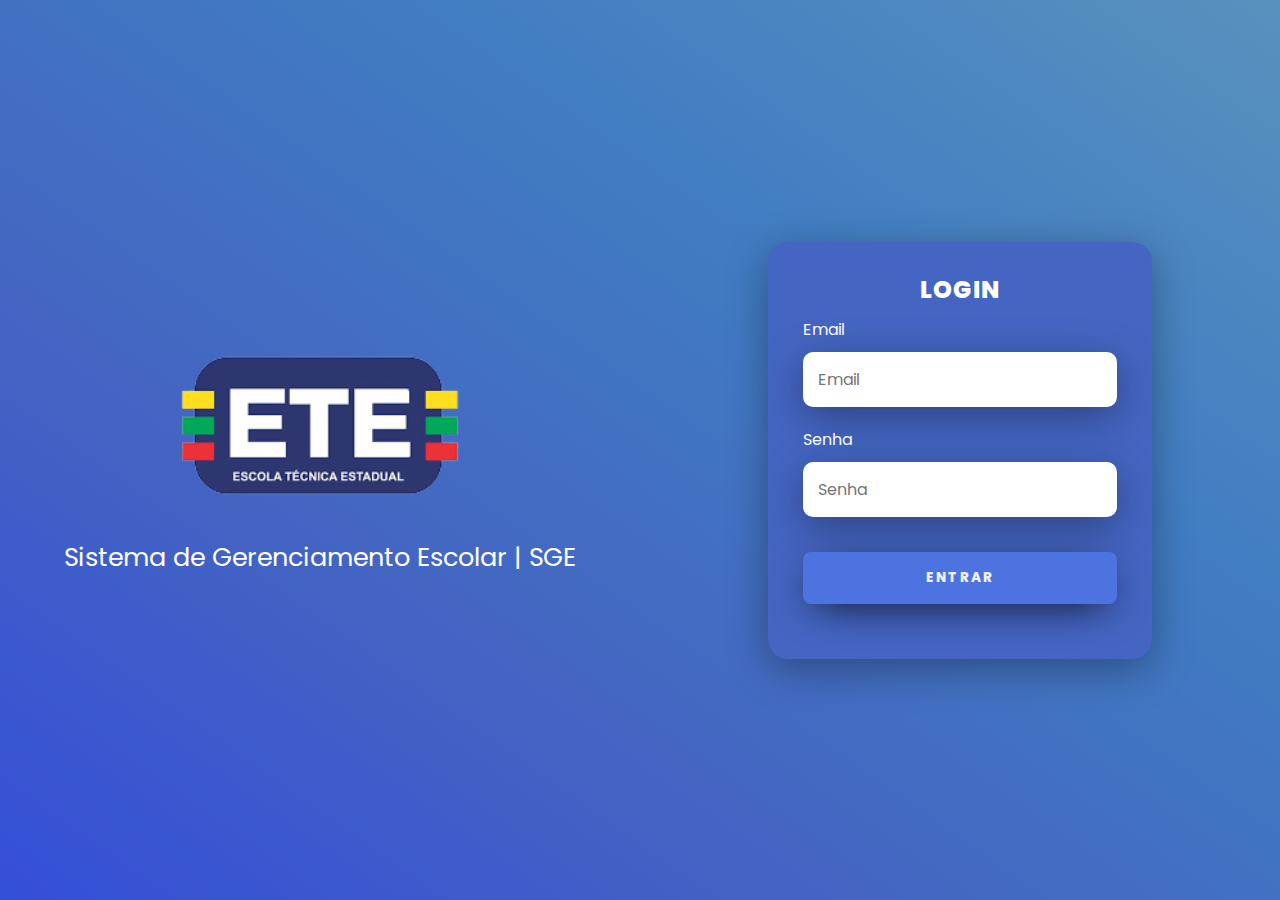
<file: index.html>
<!DOCTYPE html>
<html lang="pt-br">
<head>
    <meta charset="UTF-8">
    <meta http-equiv="X-UA-Compatible" content="IE=edge">
    <meta name="viewport" content="width=device-width, initial-scale=1.0">
    <link rel="preconnect" href="https://fonts.googleapis.com">
    <link rel="preconnect" href="https://fonts.gstatic.com" crossorigin>
    <link href="https://fonts.googleapis.com/css2?family=Poppins&display=swap" rel="stylesheet">
    <link rel="stylesheet" href="css/login.css">
    <title>SGE | Sistema de Gerenciamento Escolar</title>
</head>
<body>
    <main class="login-main">
        <div class="left-login">
            <img src="assets/images/logo-ete.png" alt="" class="image">
            <h1>Sistema de Gerenciamento Escolar | SGE</h1>
        </div>
        
        <div class="right-login">
            <form action="php/login.php" method="POST" class="card">
                <h2>Login</h2>
                <div class="textfield">
                    <label for="email">Email</label>
                    <input type="email" name="email" id="email" required placeholder="Email">
                </div>
                <div class="textfield">
                    <label for="senha">Senha</label>
                    <input type="password" name="senha" id="senha" required placeholder="Senha">
                </div>

                <button type="submit" class="btn">Entrar</button>
            </form>
        </div>
    </main>
</body>
</html>
</file>
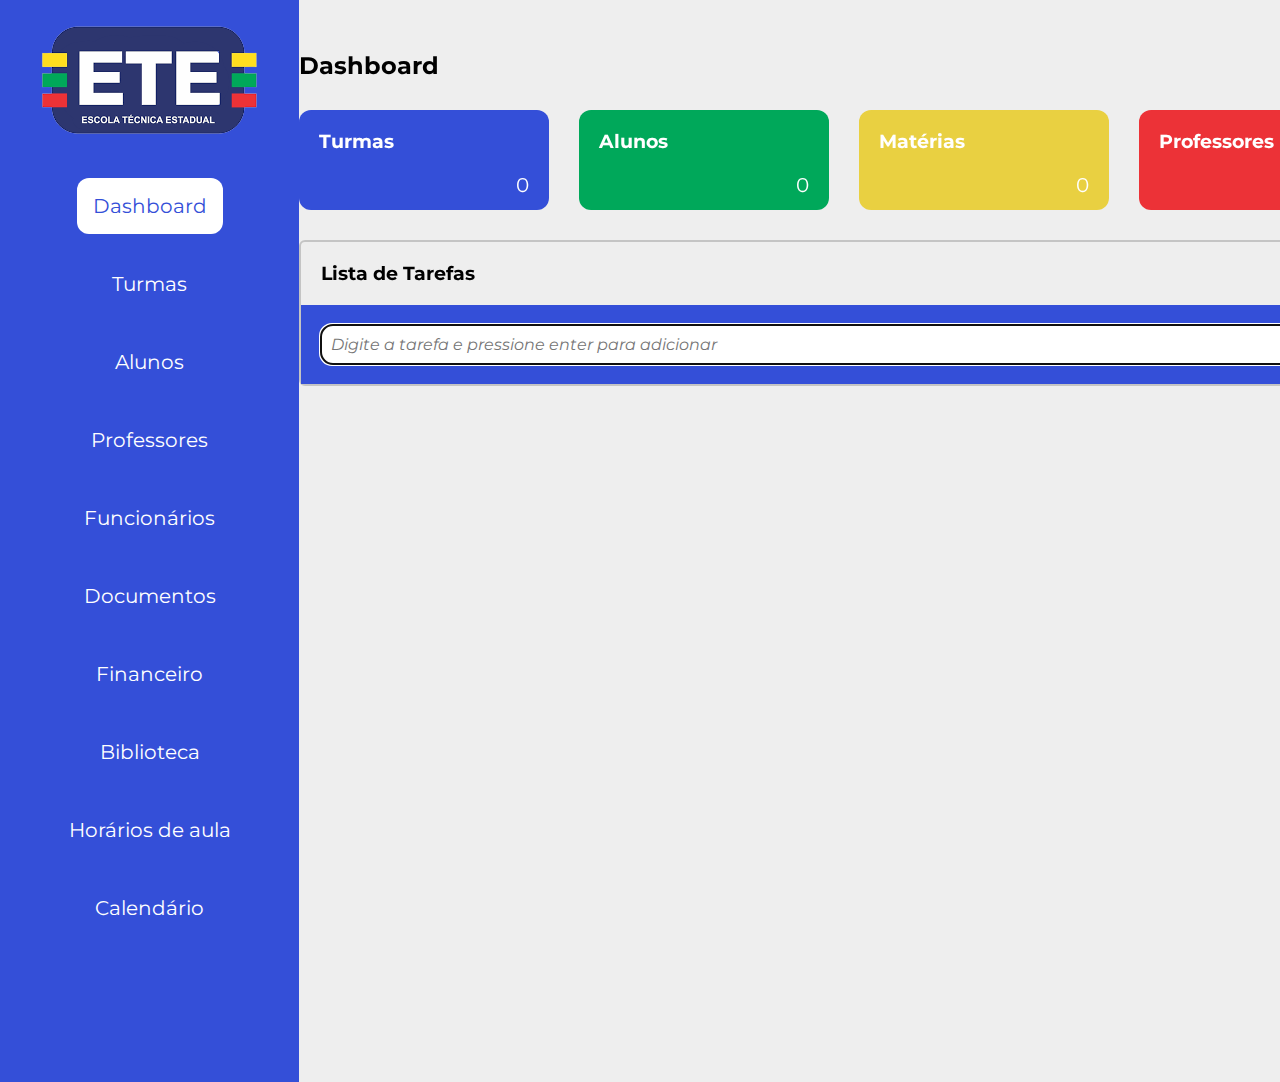
<file: www/dashboard.html>
<!DOCTYPE html>
<html lang="pt-br"> 
<head>
    <meta charset="UTF-8">
    <link rel="preconnect" href="https://fonts.googleapis.com">
    <link rel="preconnect" href="https://fonts.gstatic.com" crossorigin>
    <link href="https://fonts.googleapis.com/css2?family=Montserrat:wght@100;200;300;400;500;600;700&display=swap" rel="stylesheet">
    <meta http-equiv="X-UA-Compatible" content="IE=edge">
    <meta name="viewport" content="width=device-width, initial-scale=1.0">
    <link rel="stylesheet" href="../../css/style.css">
    <link rel="stylesheet" href="../css/dashboard.css">
    <title>Dashboard - SGE</title>
</head>
<body>
    <div class="container">
        <div class="barra-lateral">
            <div class="logo">
                <img src="../assets/images/logo-ete.png" alt="">
            </div>

            <nav>
                <ul>
                    <li>
                        <a href="#" id="active">Dashboard</a>
                    </li>
                    <li>
                        <a href="../turmas/turmas.html">Turmas</a>
                    </li>
                    <li>
                        <a href="../alunos/alunos.html">Alunos</a>
                    </li>
                    <li>
                        <a href="../professores/professores.html">Professores</a>
                    </li>
                    <li>
                        <a href="../funcionarios/funcionarios.html">Funcionários</a>
                    </li>
                    <li>
                        <a href="../documentos/documentos.html">Documentos</a>
                    </li>
                    <li>
                        <a href="../financeiro/financeiro.html">Financeiro</a>
                    </li>
                    <li>
                        <a href="../biblioteca/biblioteca.html">Biblioteca</a>
                    </li>
                    <li>
                        <a href="../horarios/horarios.html">Horários de aula</a>
                    </li>
                    <li>
                        <a href="../calendario/calendario.html">Calendário</a>
                    </li>
                </ul>
            </nav>
        </div>

        <div class="dashboard">
            <h2>Dashboard</h2>

            <div class="dashboard-cards">
                <div class="cards-turmas">
                    <h3>Turmas</h3>
                    <p>0</p>
                </div>

                <div class="cards-alunos">
                    <h3>Alunos</h3>
                    <p>0</p>
                </div>
                <div class="cards-materias">
                    <h3>Matérias</h3>
                    <p>0</p>
                </div>

                <div class="cards-professores">
                    <h3>Professores</h3>
                    <p>0</p>
                </div>
            </div>


            <div class="todo quadro-organizacao">
        
                <div class="todo__title">
                    <h3>Lista de Tarefas</h3>
                </div>
        
                <div class="todo__new-item input-tarefa" id="newItem">
                    <input type="text" placeholder="Digite a tarefa e pressione enter para adicionar" maxlength="66" autofocus>
                </div>
        
                <div class="todo__list" id='todoList'>
                
                </div>
            </div>
        </div>
    </div>

    <script src="../js/todo.js"></script>
</body>
</html>
</file>
<file: css/style.css>
:root {
    --cor-azul: #344FD8;
    --cor-verde: #00A85A;
    --cor-amarela: #e9d041;
    --cor-vermelha: #EC3237;
    --cor-fundo: #EEE;
}


/* HTML */
html {
    scroll-behavior: smooth;
    background-color: var(--cor-fundo);
}


/* RESET CONFIG */
* {
    margin: 0;
    padding: 0;
    box-sizing: border-box;
    font-family: 'Montserrat', sans-serif
}


/* CONTAINER  */
.container {
    display: flex;
}


/* BARRA LATERAL */
.barra-lateral {
    background: var(--cor-azul);
    flex-direction: column;
    align-items: center;
}

.barra-lateral nav {
    margin-top: -40px;
    height: 100vh;
}

.barra-lateral nav ul {
    margin-top: 50px;
    height: 100vh;
}

.barra-lateral nav ul li {
    font-size: 20px;
    padding: 12px;
    margin: 30px 0;
    text-align: center;
    list-style: none;
}

#active {
     background-color: #FFF;
     color: var(--cor-azul);
}

.barra-lateral nav ul li a {
    text-decoration: none;
    padding: 16px;
    border-radius: 12px;
    color: #FFF;
}

.barra-lateral nav ul li a:hover {
    background-color: #FFF;
    color: var(--cor-azul);
    transition: 0.8s;
}
</file>
<file: css/dashboard.css>
/* DASHBOARD */
.dashboard {
    margin: 4% auto;
}

.dashboard-cards {
    display: flex;
    gap: 30px;
    padding: 30px 0;
}

.cards-turmas, 
.cards-alunos, 
.cards-materias, 
.cards-professores {
    width: 250px;
    height: 100px;
    padding: 20px;
    color: #FFF;
    border-radius: 12px;
    cursor: pointer;
    
}

.cards-turmas {
    background-color: #344FD8;
}

.cards-alunos {
    background-color: #00A85A;
}

.cards-materias {
    background-color: #e9d041;
}

.cards-professores {
    background-color: #EC3237;
}


.dashboard-cards h3 {
    margin-bottom: 20px;
}

.dashboard-cards p {
    text-align: right;
    font-size: 20px;
}

.cards-turmas:hover, 
.cards-alunos:hover, 
.cards-materias:hover, 
.cards-professores:hover {
    transition: 0.6s;
}

.cards-turmas:hover {
    background-color: #EEE;
    color: #344FD8;
    border: 1px solid #344FD8;
}

.cards-alunos:hover {
    background-color: #EEE;
    color: #00A85A;
    border: 1px solid #00A85A;
}

.cards-materias:hover {
    background-color: #EEE;
    color: #e9d041;
    border: 1px solid #e9d041;
}

.cards-professores:hover {
    background-color: #EEE;
    color: #EC3237;
    border: 1px solid #EC3237;
}


/* QUADRO DE ORGANIZAÇÃO */
.quadro-organizacao {
    width: 100%;
    border: 2px solid #C4C4C4;
    border-radius: 6px;
}

.quadro-organizacao h3 {
    padding: 20px;
}

.input-tarefa {
    background-color: #344FD8;
    padding: 20px;
    color: white;
    text-align: center;
}

.input-tarefa:after {
  content: "";
  display: table;
  clear: both;
}

.input-tarefa input {
  margin: 0;
  border: none;
  border-radius: 12px;
  width: 100%;
  padding: 10px;
  float: left;
  font-size: 16px;
}

.todo__list {
    display: flex;
    width: 100%;
    flex-direction: column;
    
}

.todo__item{
    display: flex;
    width: 100%;
    height: 60px;
    justify-content: space-between;
    align-items: center;
    padding: 5px;
    border: none;
}
.todo__item > div {
    width: 85%;
}

.todo__item:hover {
    cursor: pointer;
    transition: all .5s ease;
    background-color: #344FD8;
    color: #fff;
}

.todo__item > input[type='checkbox'] {
    margin-left: 10px;
    margin-right: 10px;
    accent-color: #00A85A;
}

.todo__item > input[type='button'] {
    margin-right: 10px;
    background-color: #EC3237;
    cursor: pointer;
    color: #fff;
}

.todo__item > input[type='button'],
.todo__item > input[type='checkbox'] {
    width: 30px;
    height: 30px;
    font: inherit;
    border: 1px solid #ccc;
    border-radius: 8px;    
}

.todo__item > input[type='checkbox']:checked + div {
    text-decoration:line-through;
}

.todo__new-item > input::placeholder {
    font-style: italic;
    font-weight: normal;
}
</file>
<file: css/login.css>
/* RESET CONFIG */
* {
    margin: 0;
    padding: 0;
    box-sizing: border-box;
    font-family: 'Poppins', sans-serif;
}

.login-main {
    width: 100vw;
    height: 100vh;
    background-image: linear-gradient(to right top, #344FD8, #4465c2, #417dc3, #5991be);
    display: flex;
    justify-content: center;
    align-items: center
}

.left-login {
    width: 50vw;
    height: 100vh;
    display: flex;
    justify-content: center;
    align-items: center;
    flex-direction: column
}

.left-login h1 {
    font-weight: 400;
    font-size: 2vw;
    color: #FFF
}

.image {
    width: 30vw;
}

.right-login {
    width: 50vw;
    height: 100vh;
    display: flex;
    justify-content: center;
    align-items: center
}

.card {
    width: 60%;
    display: flex;
    justify-content: center;
    align-items: center;
    flex-direction: column;
    padding: 30px 35px;
    background: #4465c2;
    border-radius: 20px;
    box-shadow: 0px 10px 40px #00000056
}

.card h2 {
    color: #FFF;
    text-transform: uppercase;
    font-weight: 800;
    letter-spacing: 1px;
    margin: 0
}

.textfield {
    width: 100%;
    display: flex;
    flex-direction: column;
    align-items: flex-start;
    justify-content: center;
    margin: 10px 0;
}

.textfield input {
    width: 100%;
    border: none;
    border-radius: 10px;
    padding: 15px;
    color: black;
    font-size: 12pt;
    box-shadow: 0px 10px 40px #00000056;
    outline: none;
    box-sizing: border-box;
}

.textfield label {
    color: #FFF;
    margin-bottom: 10px
}

.link-botao {
    width: 100%;
}

.btn {
    width: 100%;
    padding: 16px 0;
    margin: 25px auto;
    border: none;
    border-radius: 8px;
    outline: none;
    text-transform: uppercase;
    font-weight: 800;
    letter-spacing: 2px;
    color: #EEE;
    background: #4c73df;
    cursor: pointer;
    box-shadow: 0px 10px 40px -12px black;
    transition: 0.7s;
}

.btn:hover {
    background: #344FD8;
    color: #EEE;
}
</file>
